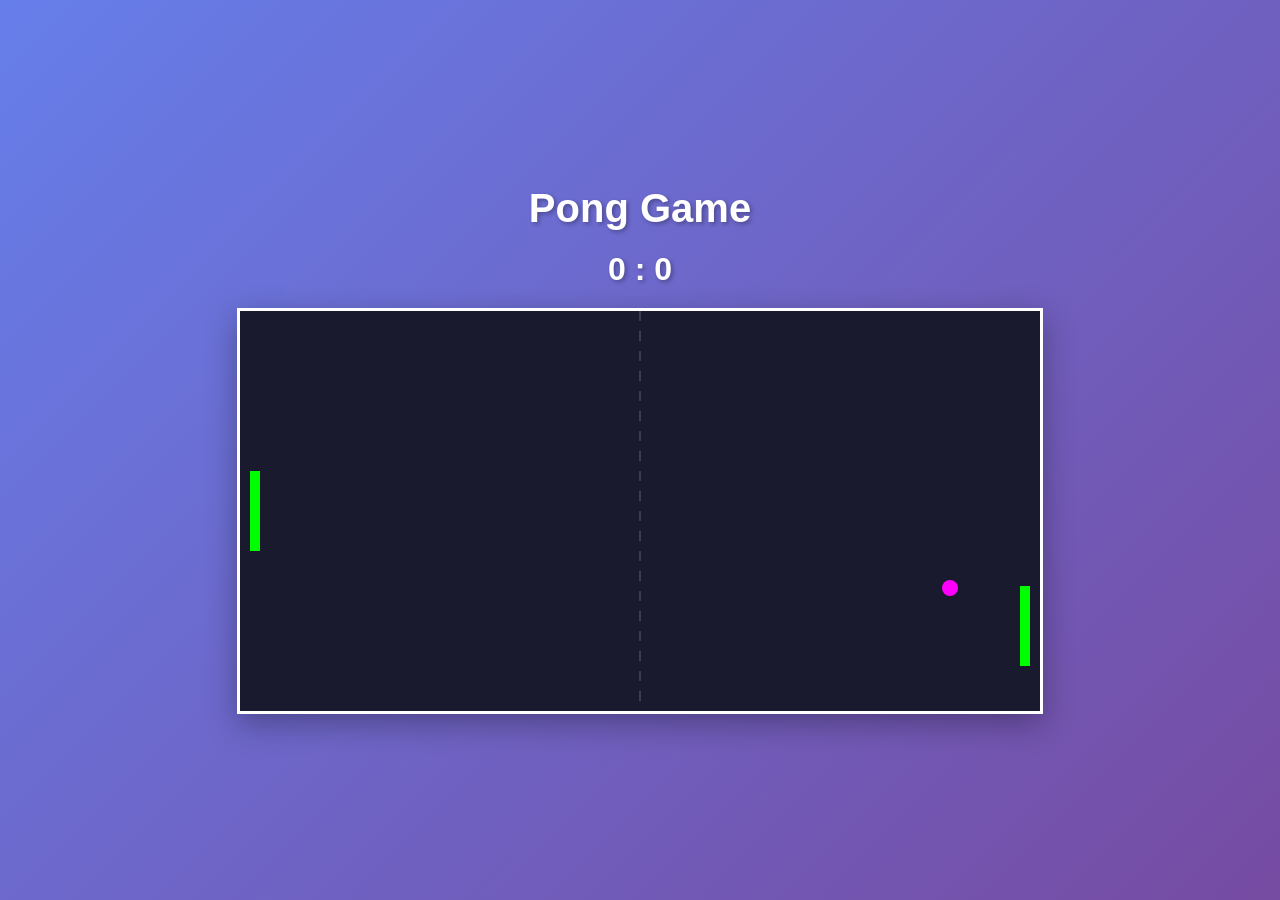
<file: index.html>
<!DOCTYPE html>
<html lang="en">
<head>
    <meta charset="UTF-8">
    <meta name="viewport" content="width=device-width, initial-scale=1.0">
    <title>Pong Game</title>
    <link rel="stylesheet" href="styles.css">
</head>
<body>
    <h1>Pong Game</h1>
    <div id="scoreboard">
        <span id="player1-score">0</span> : <span id="player2-score">0</span>
    </div>
    <canvas id="gameCanvas" width="800" height="400"></canvas>
    <script src="game.js"></script>
</body>
</html>
</file>
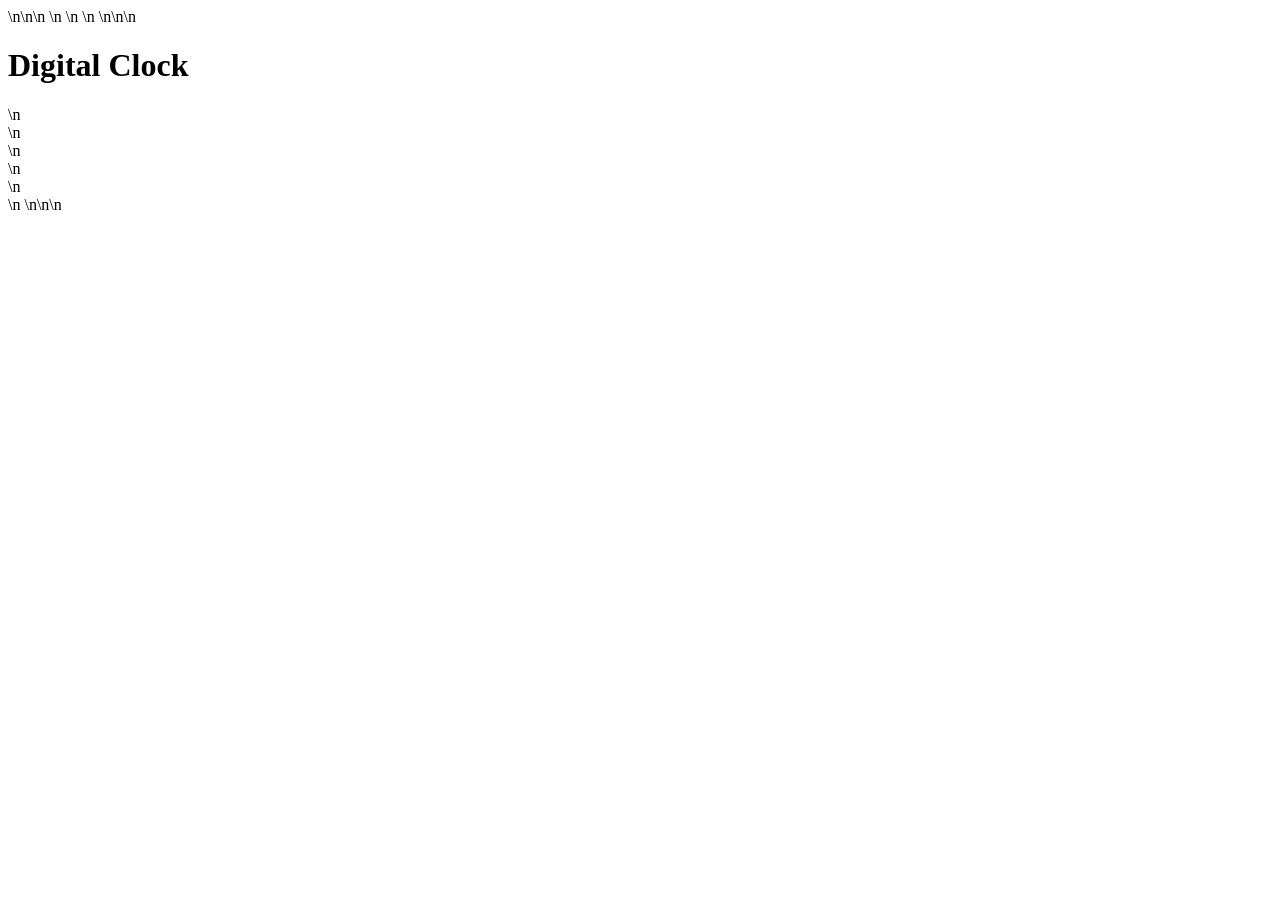
<file: clock.html>
<!DOCTYPE html>\n<html lang='en'>\n<head>\n    <meta charset='UTF-8'>\n    <meta name='viewport' content='width=device-width, initial-scale=1.0'>\n    <title>Digital Clock</title>\n    <style>\n        body { font-family: Arial, sans-serif; text-align: center; margin-top: 100px; }\n        .clock { font-size: 2em; }\n    </style>\n</head>\n<body>\n    <h1>Digital Clock</h1>\n    <div class='clock'>\n        <div id='utc' class='time'></div>\n        <div id='est' class='time'></div>\n        <div id='pst' class='time'></div>\n    </div>\n    <script>\n        function updateClocks() {\n            const utcDate = new Date();\n            document.getElementById('utc').textContent = 'UTC: ' + utcDate.toISOString().replace('T', ' ').substring(0, 19);\n\n            const estDate = new Date(utcDate.getTime() - 5 * 60 * 60 * 1000);\n            document.getElementById('est').textContent = 'EST: ' + estDate.toISOString().replace('T', ' ').substring(0, 19);\n\n            const pstDate = new Date(utcDate.getTime() - 8 * 60 * 60 * 1000);\n            document.getElementById('pst').textContent = 'PST: ' + pstDate.toISOString().replace('T', ' ').substring(0, 19);\n        }\n        setInterval(updateClocks, 1000);\n        updateClocks();\n    </script>\n</body>\n</html>\n
</file>
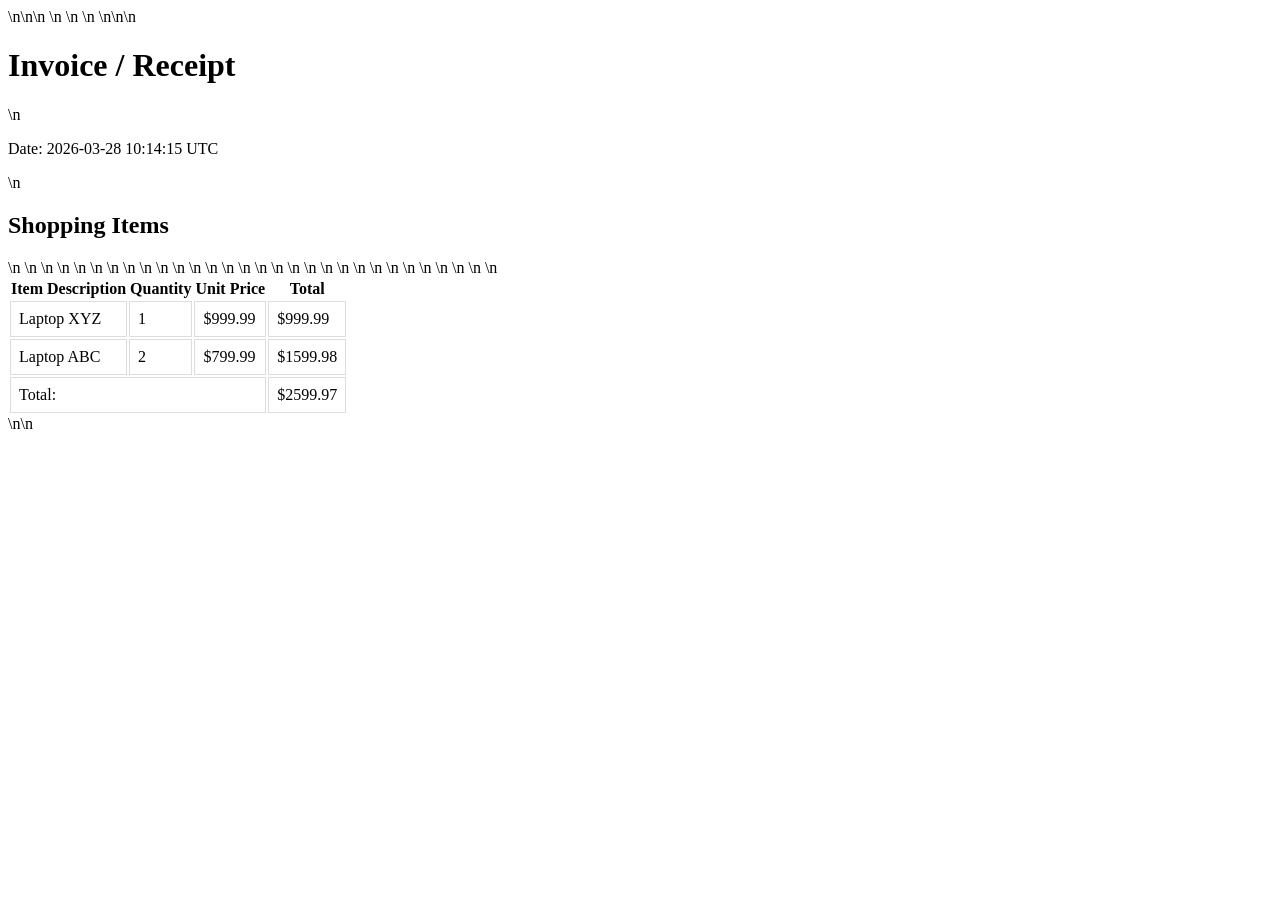
<file: invoice-generator.html>
<!DOCTYPE html>\n<html lang="en">\n<head>\n    <meta charset="UTF-8">\n    <meta name="viewport" content="width=device-width, initial-scale=1.0">\n    <title>Invoice/Receipt Generator</title>\n    <style>\n        body { font-family: Arial, sans-serif; }\n        table { width: 100%; border-collapse: collapse; margin: 20px 0; }\n        th, td { border: 1px solid #ddd; padding: 8px; text-align: left; }\n        th { background-color: #4CAF50; color: white; }\n    </style>\n</head>\n<body>\n    <h1>Invoice / Receipt</h1>\n    <p>Date: 2026-03-28 10:14:15 UTC</p>\n    <h2>Shopping Items</h2>\n    <table>\n        <thead>\n            <tr>\n                <th>Item Description</th>\n                <th>Quantity</th>\n                <th>Unit Price</th>\n                <th>Total</th>\n            </tr>\n        </thead>\n        <tbody>\n            <tr>\n                <td>Laptop XYZ</td>\n                <td>1</td>\n                <td>$999.99</td>\n                <td>$999.99</td>\n            </tr>\n            <tr>\n                <td>Laptop ABC</td>\n                <td>2</td>\n                <td>$799.99</td>\n                <td>$1599.98</td>\n            </tr>\n        </tbody>\n        <tfoot>\n            <tr>\n                <td colspan="3">Total:</td>\n                <td>$2599.97</td>\n            </tr>\n        </tfoot>\n    </table>\n</body>\n</html>
</file>
<file: styles.css>
* {
    margin: 0;
    padding: 0;
    box-sizing: border-box;
}

body {
    display: flex;
    flex-direction: column;
    justify-content: center;
    align-items: center;
    min-height: 100vh;
    background: linear-gradient(135deg, #667eea 0%, #764ba2 100%);
    font-family: 'Arial', sans-serif;
}

h1 {
    color: white;
    font-size: 2.5em;
    margin-bottom: 20px;
    text-shadow: 2px 2px 4px rgba(0, 0, 0, 0.3);
}

#scoreboard {
    color: white;
    font-size: 2em;
    margin-bottom: 20px;
    font-weight: bold;
    text-shadow: 2px 2px 4px rgba(0, 0, 0, 0.3);
}

#gameCanvas {
    border: 3px solid white;
    background-color: #1a1a2e;
    box-shadow: 0 10px 30px rgba(0, 0, 0, 0.3);
    cursor: none;
    display: block;
}

@media (max-width: 768px) {
    h1 {
        font-size: 1.8em;
    }

    #scoreboard {
        font-size: 1.5em;
    }

    #gameCanvas {
        width: 100%;
        max-width: 90vw;
        height: auto;
    }
}
</file>
